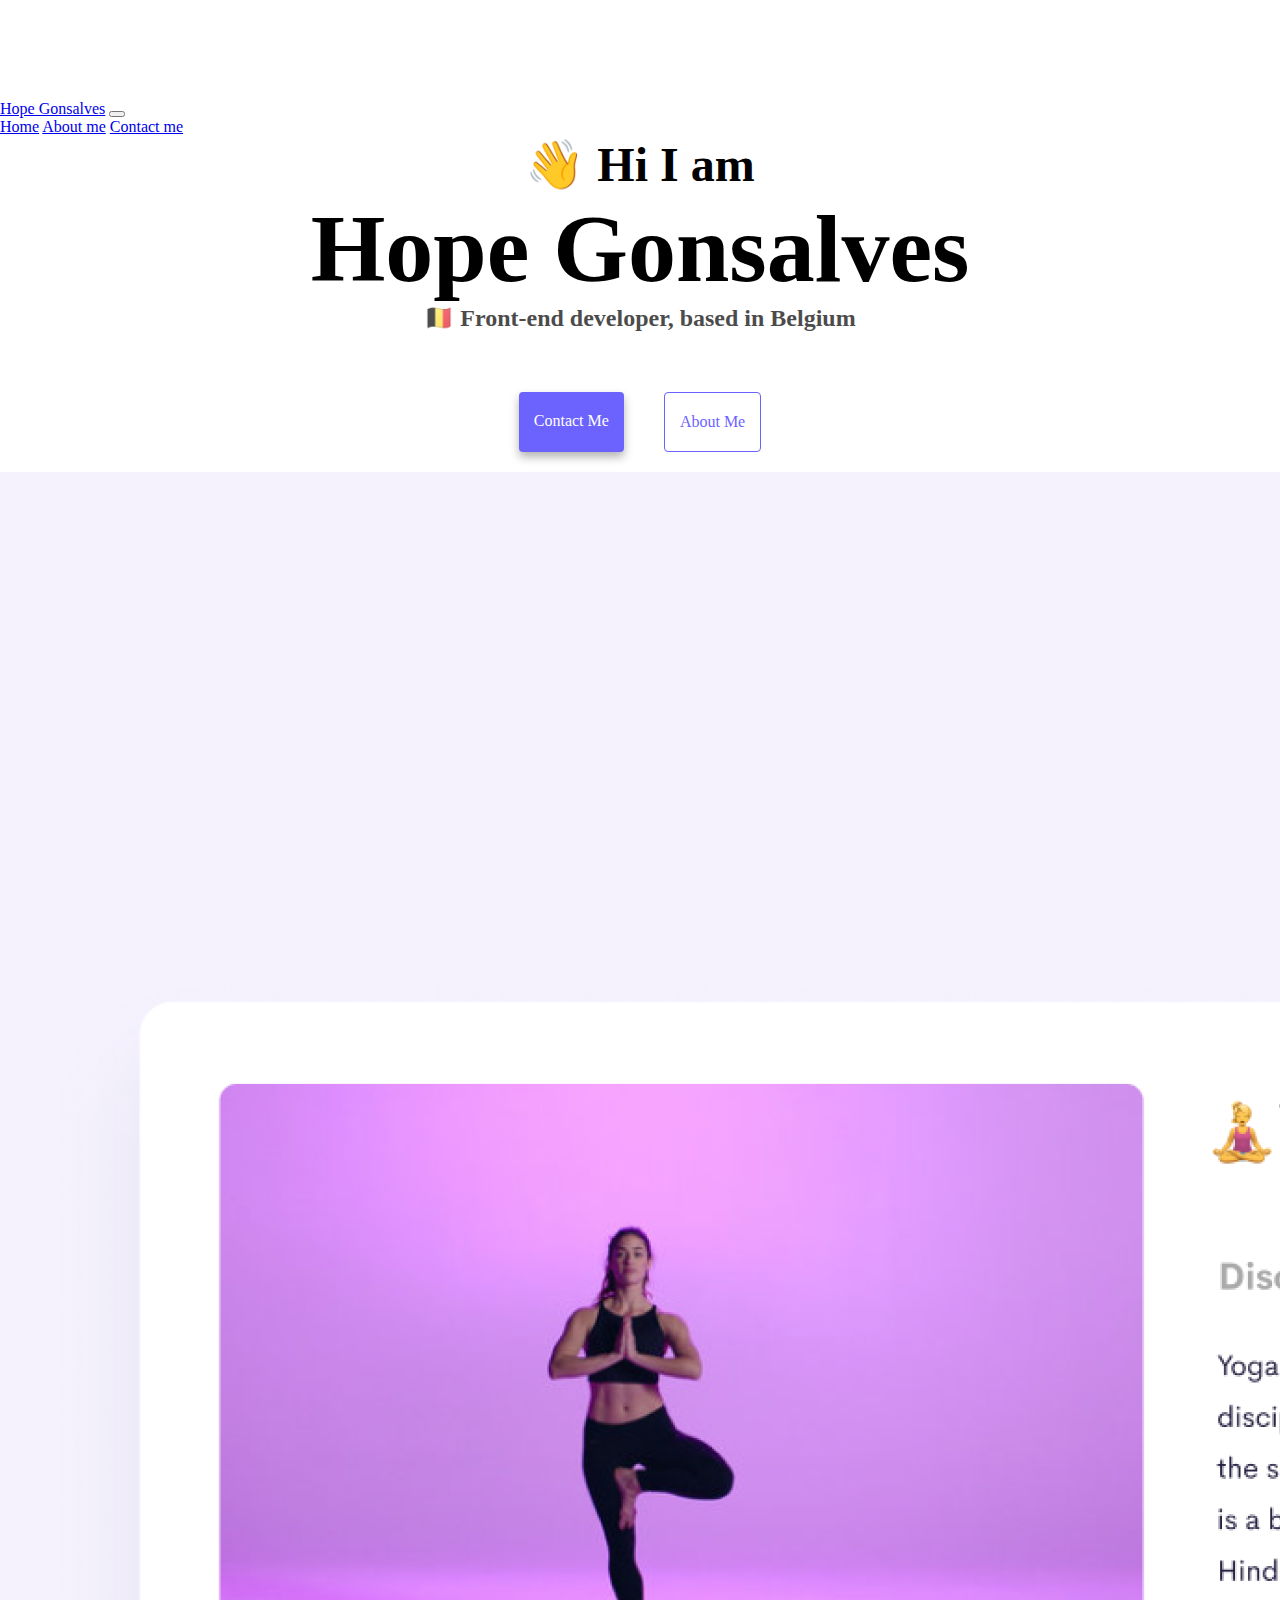
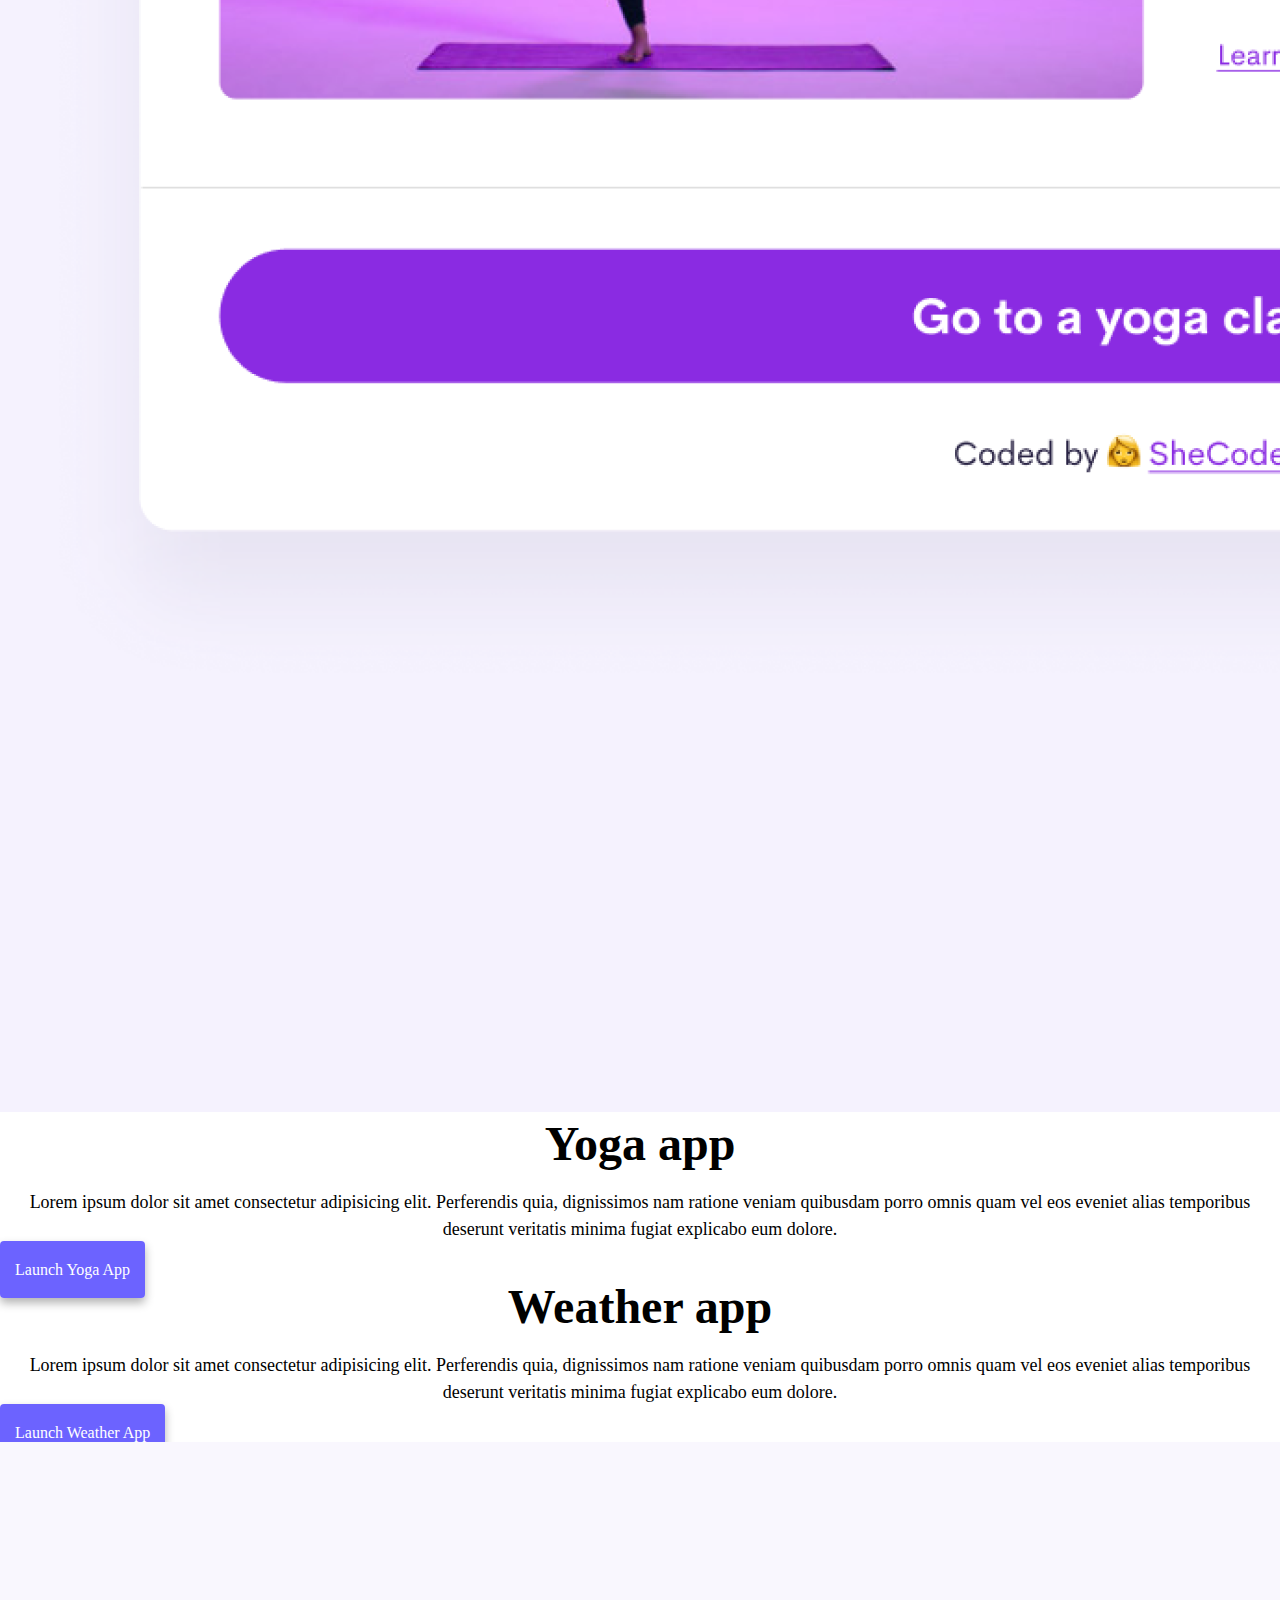
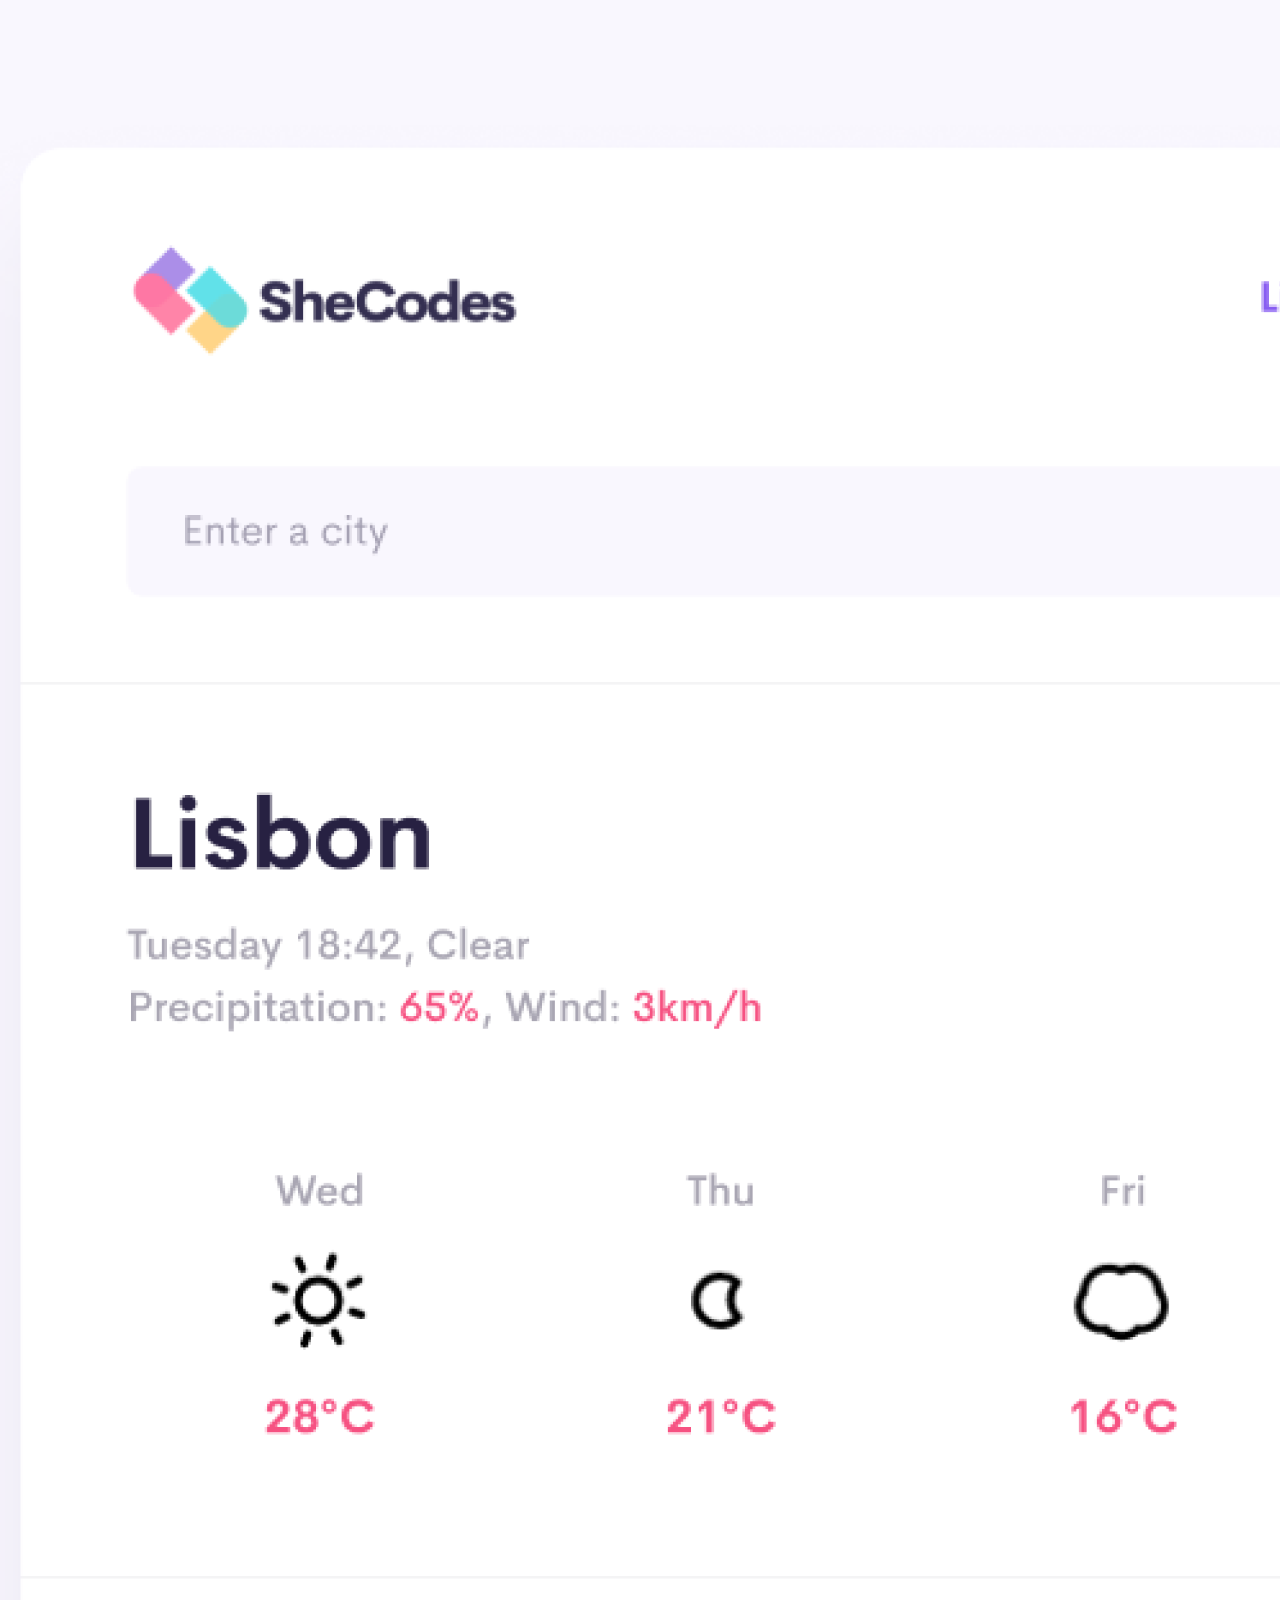
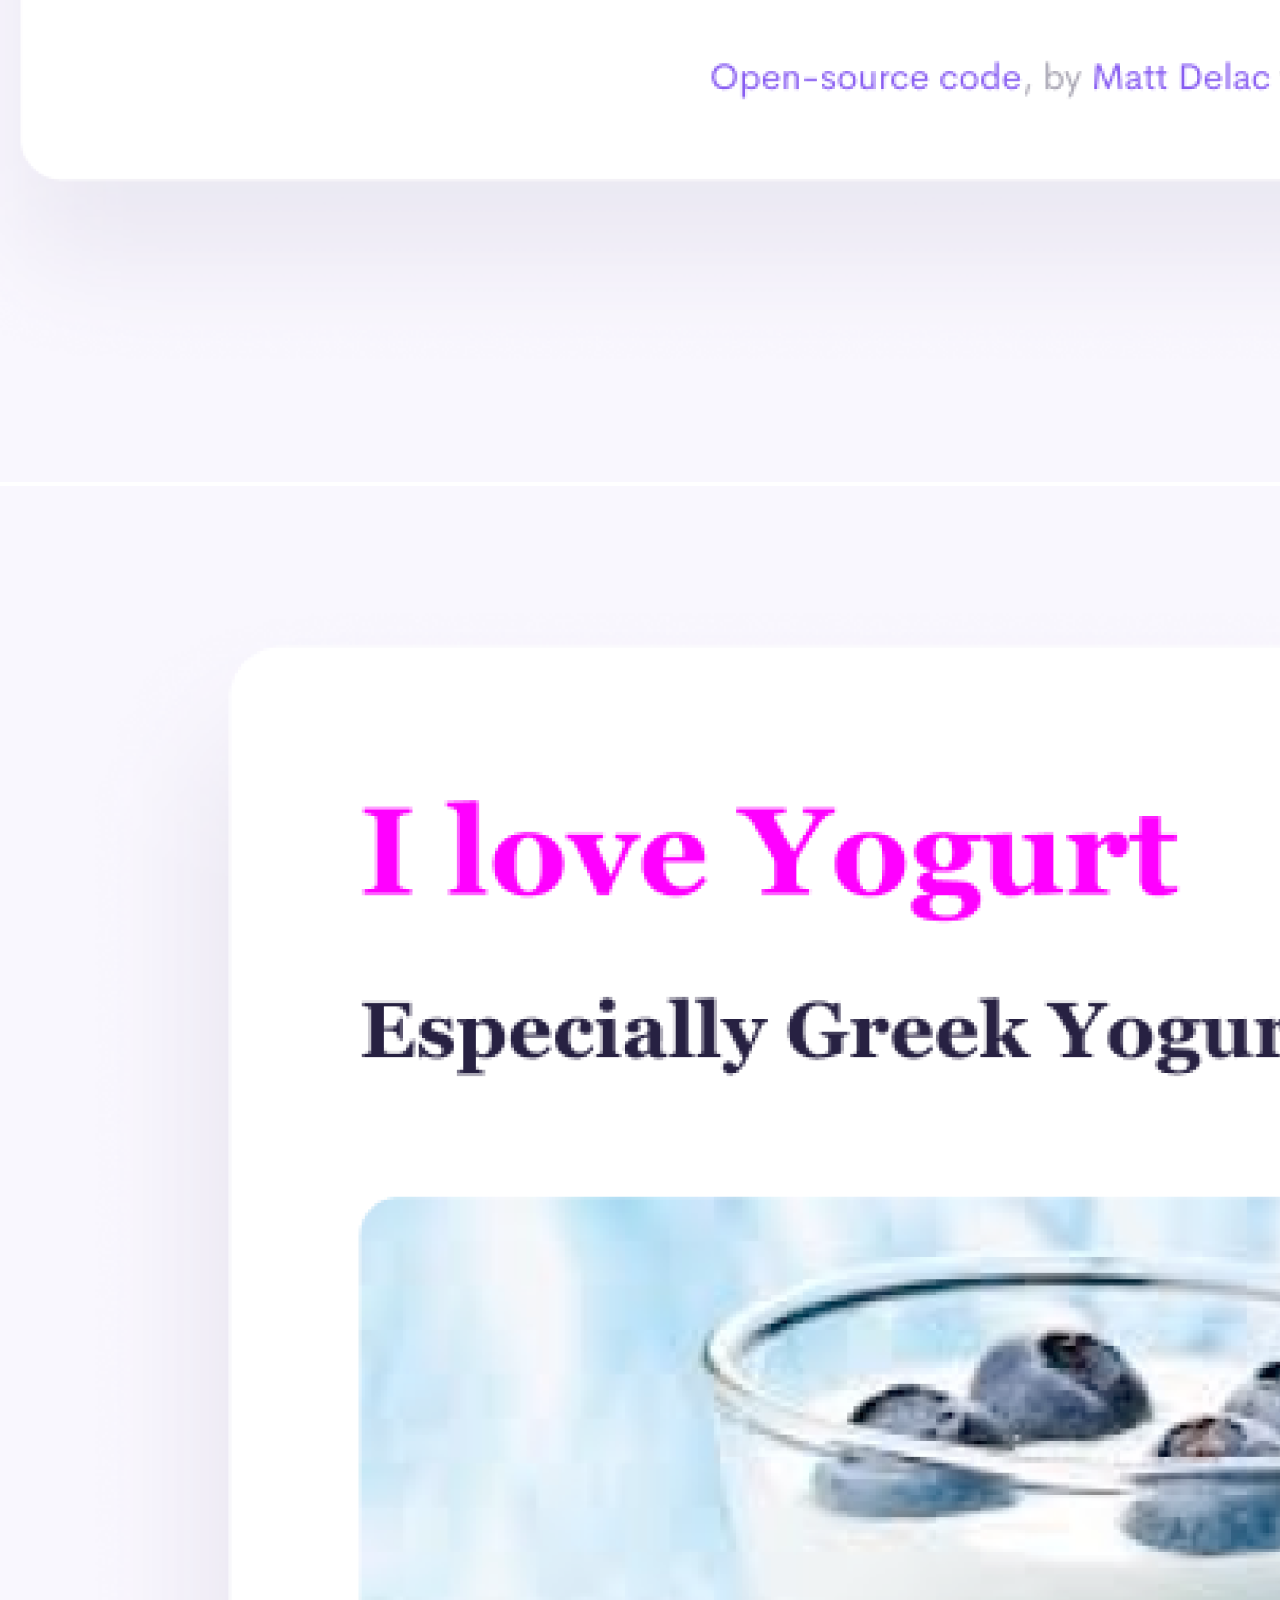
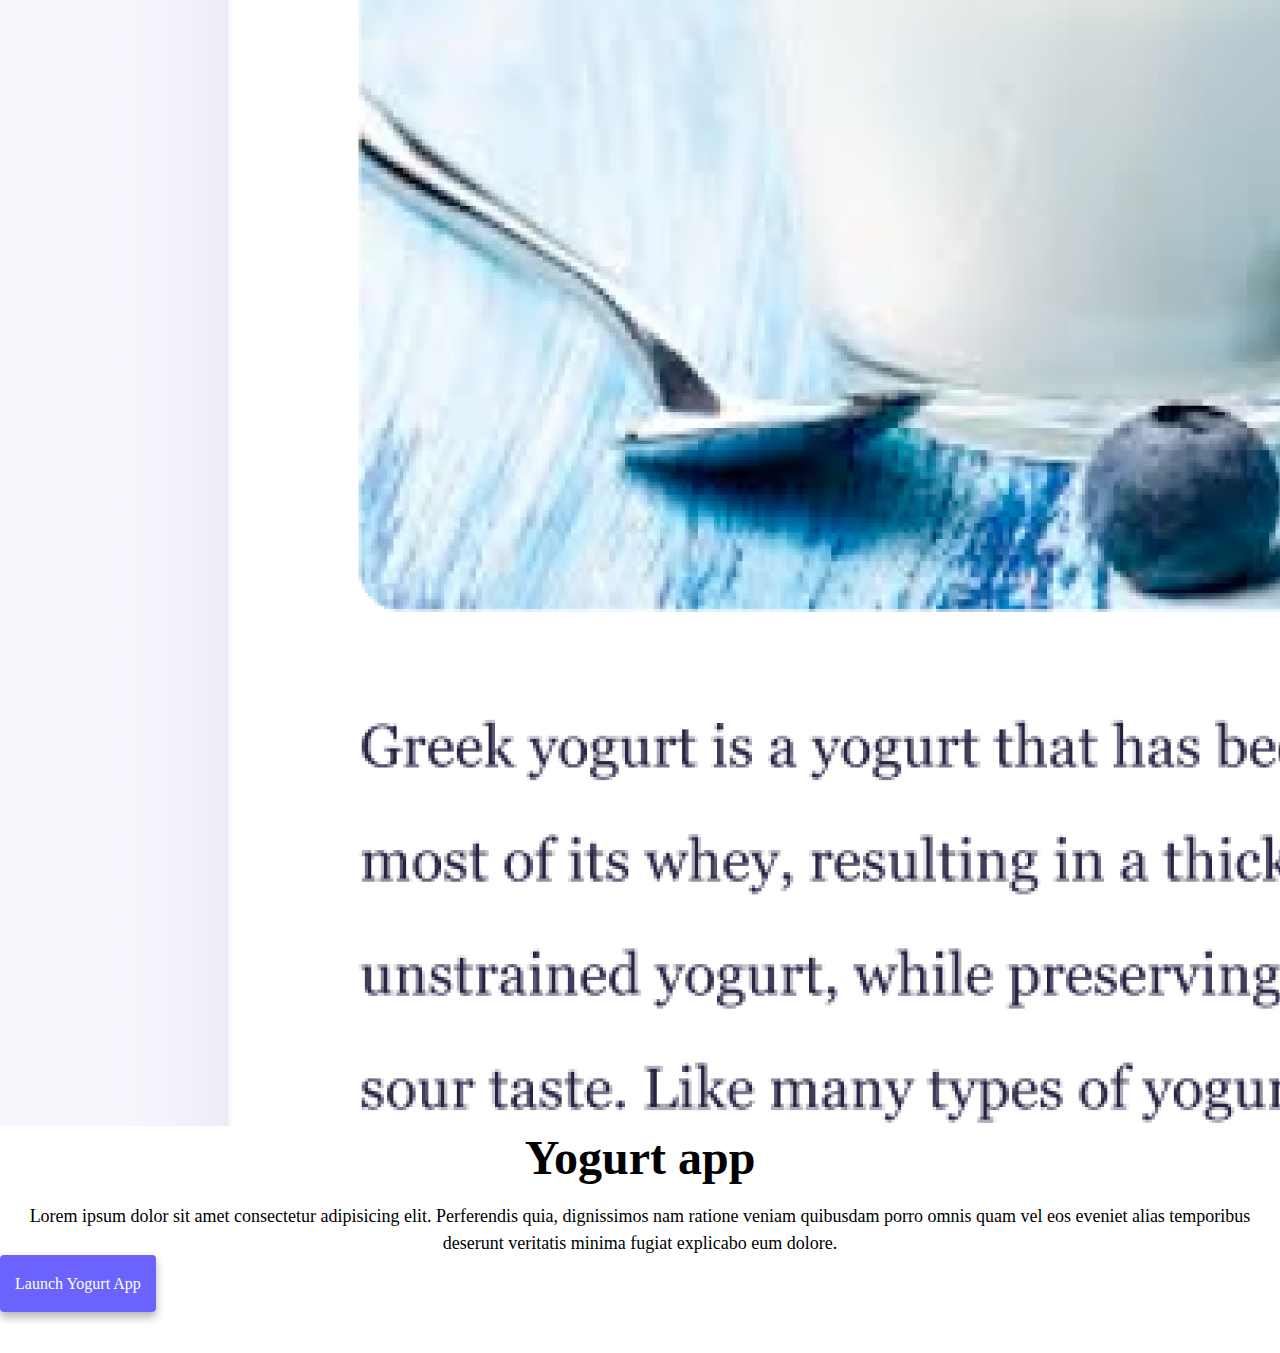
<file: index.html>
<!DOCTYPE html>
<html lang="en">
  <head>
    <meta charset="UTF-8" />
    <meta http-equiv="X-UA-Compatible" content="IE=edge" />
    <meta name="viewport" content="width=device-width, initial-scale=1.0" />
    <meta name="description" content="Check out front-end developer Hope Gonsalves and her projects. Contact for more information."/>
    <title>Front-end Developer Portfolio - Hope Gonsalves</title>

    <link
      href="https://cdn.jsdelivr.net/npm/bootstrap@5.1.3/dist/css/bootstrap.min.css"
      rel="stylesheet"
      integrity="sha384-1BmE4kWBq78iYhFldvKuhfTAU6auU8tT94WrHftjDbrCEXSU1oBoqyl2QvZ6jIW3"
      crossorigin="anonymous"
    />

    <script
      src="https://cdn.jsdelivr.net/npm/bootstrap@5.1.3/dist/js/bootstrap.bundle.min.js"
      integrity="sha384-ka7Sk0Gln4gmtz2MlQnikT1wXgYsOg+OMhuP+IlRH9sENBO0LRn5q+8nbTov4+1p"
      crossorigin="anonymous"
    ></script>
    <link rel="stylesheet" href="/style.css" />
  </head>
  <body>
    <nav class="navbar navbar-expand-lg fixed-top navbar-light bg-light">
      <div class="container">
        <a class="navbar-brand" href="#">Hope Gonsalves</a>
        <button
          class="navbar-toggler"
          type="button"
          data-bs-toggle="collapse"
          data-bs-target="#navbarNavAltMarkup"
          aria-controls="navbarNavAltMarkup"
          aria-expanded="false"
          aria-label="Toggle navigation"
        >
          <span class="navbar-toggler-icon"></span>
        </button>
        <div class="collapse navbar-collapse" id="navbarNavAltMarkup">
          <div class="navbar-nav">
            <a class="nav-link active" aria-current="page" href="/"
              >Home</a
            >
            <a class="nav-link" href="/about.html">About me</a>
            <a class="nav-link" href="/about.html#contact">Contact me</a>
          </div>
        </div>
      </div>
    </nav>

    <h2 class="small-subtitle">👋 Hi I am</h2>
    <h1 class="small-title">Hope Gonsalves</h1>
    <h3>🇧🇪 Front-end developer, based in Belgium</h3>
    <div class="navigation-links mb-5">
      <a href="/about.html#contact" title="Contact Hope" class="contact-link">Contact me</a>
      <a href="/about.html" title="About Hope" class="about-link">About me</a>
    </div>
    <div class="container">
      <div class="row">
       <div class="col-md-6"> <img alt="yoga project" src="images/yoga.png" class="img-fluid rounded d-none d-sm-block"></div>
       <div class="col-md-6"> <h2 class="center mb-3 small-subtitle text-sm-start">Yoga app</h2>
        <p class="project-text mb-3 text-sm-start">Lorem ipsum dolor sit amet consectetur adipisicing elit. Perferendis quia, dignissimos nam ratione veniam quibusdam porro omnis quam vel eos eveniet alias temporibus deserunt veritatis minima fugiat explicabo eum dolore.</p>
        <div class="mt-5">
        <a href="#" title="Go to Yoga App" class="project-links resize-link">Launch Yoga App</a>
        </div>
       </div>
       <div class="row mt-5">
          <div class="col-md-6"><h2 class="center mb-3 small-subtitle text-sm-start">Weather app</h2> <p class="project-text mb-3 text-sm-start">Lorem ipsum dolor sit amet consectetur adipisicing elit. Perferendis quia, dignissimos nam ratione veniam quibusdam porro omnis quam vel eos eveniet alias temporibus deserunt veritatis minima fugiat explicabo eum dolore.</p>
            <div class="mt-5 mb-5"><a href="#" title="Go to Weather App" class="project-links resize-link">Launch Weather App</a></div></div>
          <div class="col-md-6"> <img alt="weather project" src="images/weather.png" class="img-fluid rounded d-none d-sm-block">
          </div>
          <div class="row mt-5">
              <div class="col-md-6"> <img alt="yogurt project" src="images/yogurt.png" class="img-fluid rounded d-none d-sm-block"></div>
              <div class="col-md-6">  <h2 class="center mb-3  small-subtitle text-sm-start">Yogurt app</h2>     <p class="project-text mb-3 text-sm-start">Lorem ipsum dolor sit amet consectetur adipisicing elit. Perferendis quia, dignissimos nam ratione veniam quibusdam porro omnis quam vel eos eveniet alias temporibus deserunt veritatis minima fugiat explicabo eum dolore.</p>
               <div class="mt-5"> <a href="#" title="Go to Yogurt App" class="project-links resize-link">Launch Yogurt App</a></div>
              </div>
       </div>
  </body>
</html>
</file>
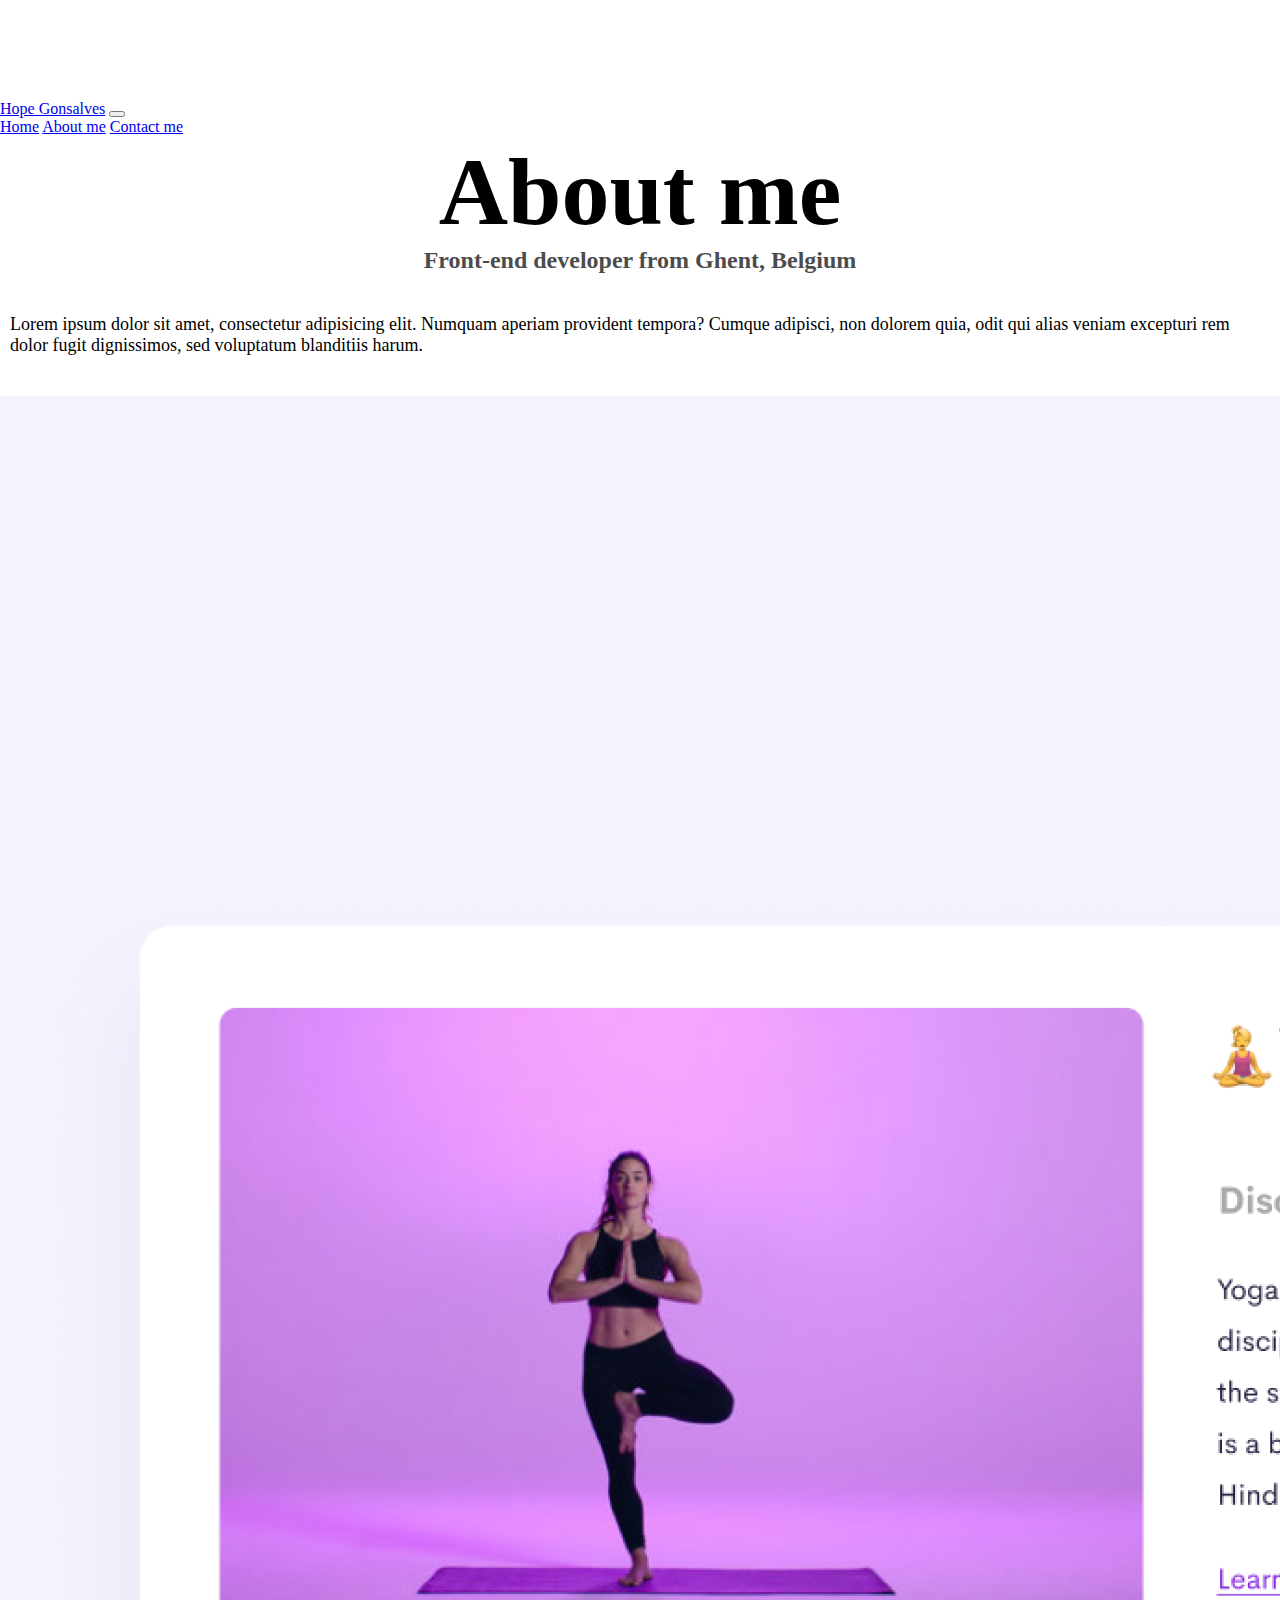
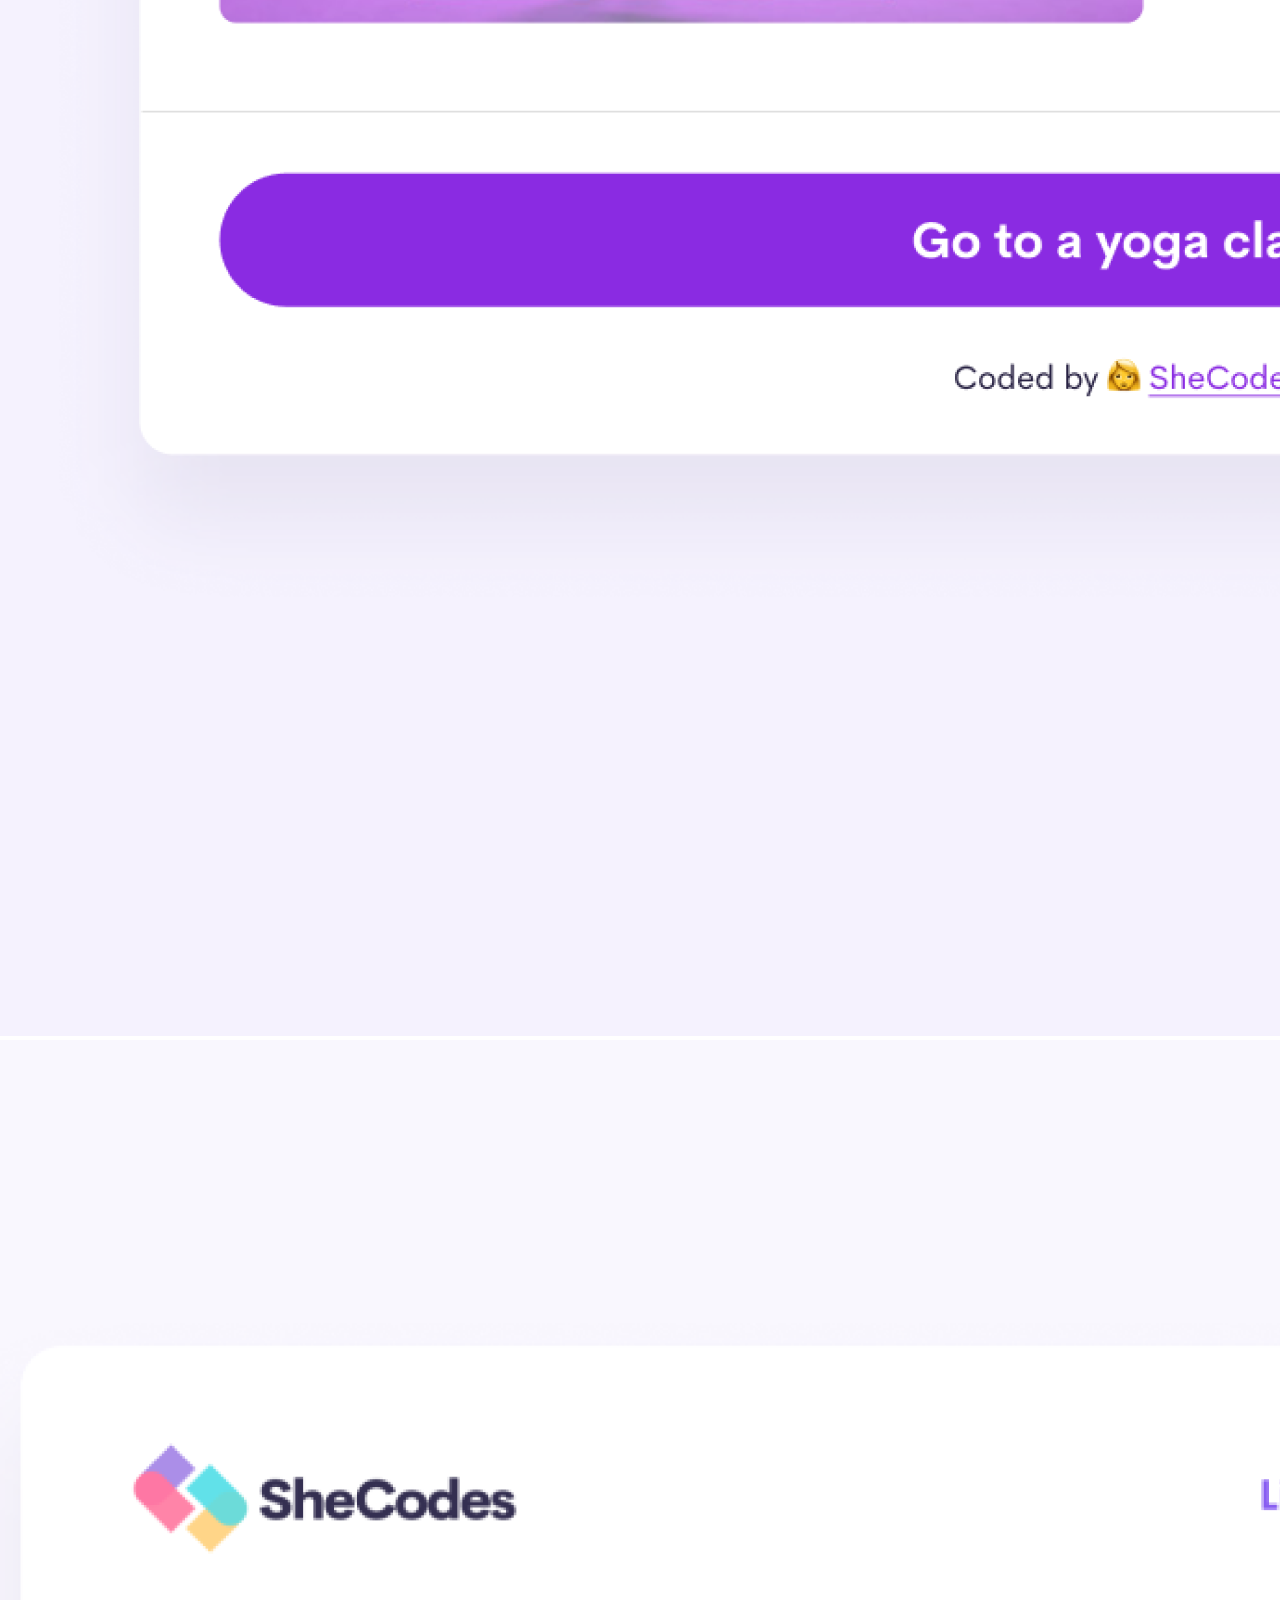
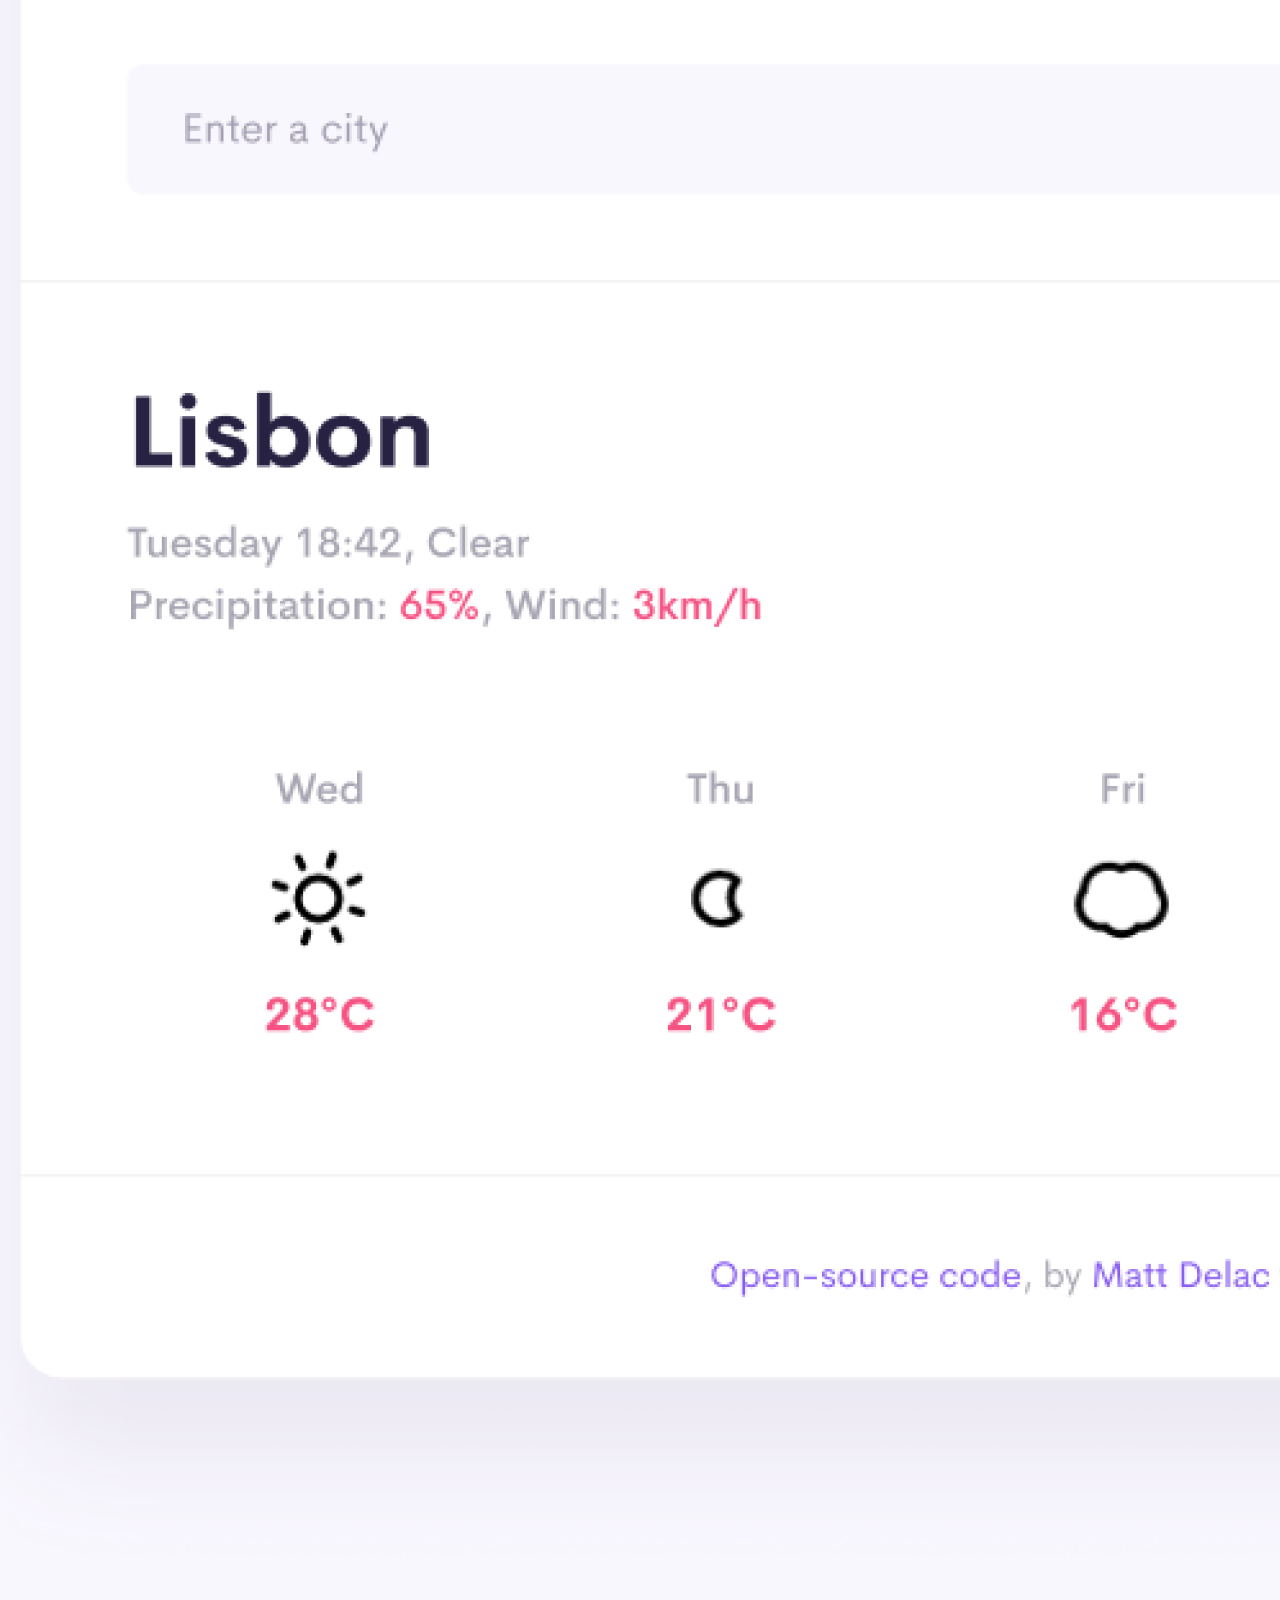
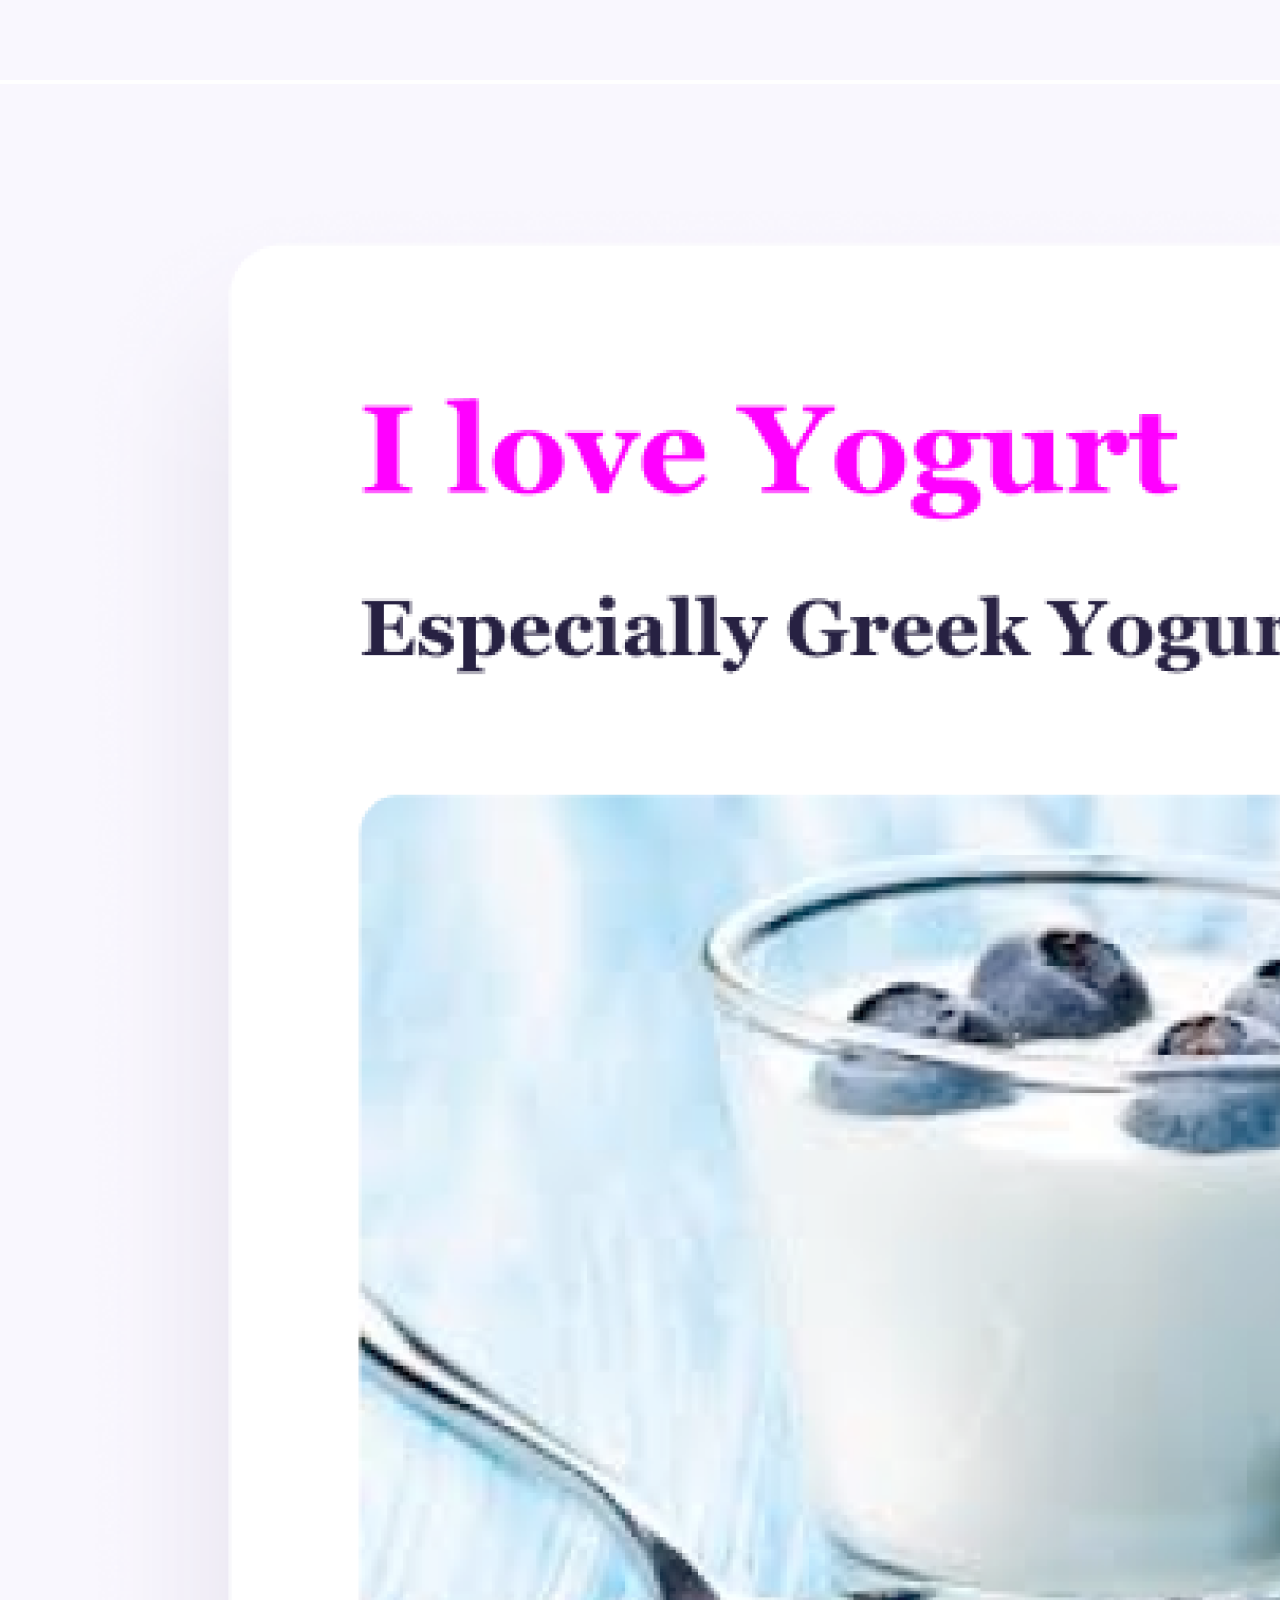
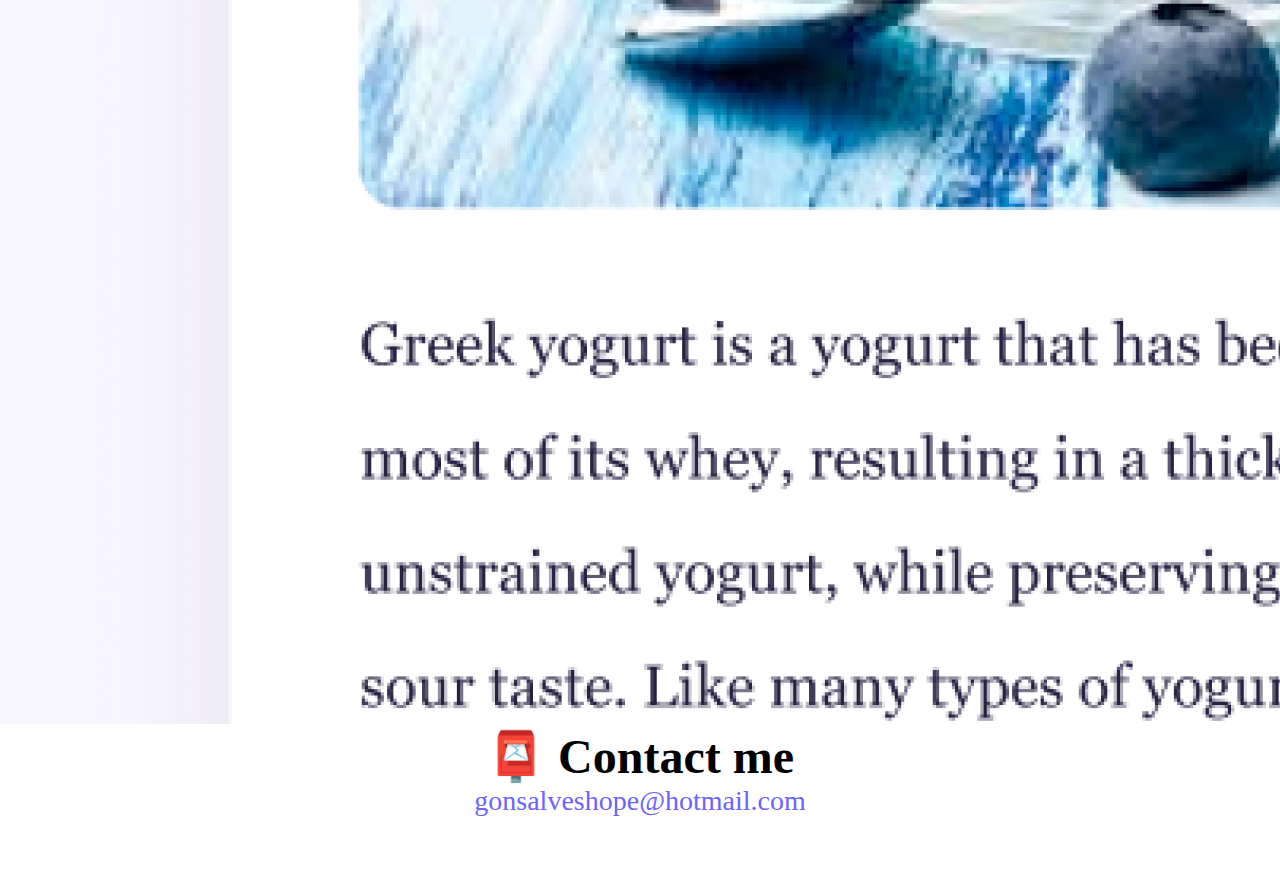
<file: about.html>
<!DOCTYPE html>
<html lang="en">
  <head>
    <meta charset="UTF-8" />
    <meta http-equiv="X-UA-Compatible" content="IE=edge" />
    <meta name="viewport" content="width=device-width, initial-scale=1.0" />
    <meta name="description" content="More information about Hope Gonsalves. Front-end developer from Belgium. Contact for more information"/>
    <link
      href="https://cdn.jsdelivr.net/npm/bootstrap@5.1.3/dist/css/bootstrap.min.css"
      rel="stylesheet"
      integrity="sha384-1BmE4kWBq78iYhFldvKuhfTAU6auU8tT94WrHftjDbrCEXSU1oBoqyl2QvZ6jIW3"
      crossorigin="anonymous"
    />

    <script
      src="https://cdn.jsdelivr.net/npm/bootstrap@5.1.3/dist/js/bootstrap.bundle.min.js"
      integrity="sha384-ka7Sk0Gln4gmtz2MlQnikT1wXgYsOg+OMhuP+IlRH9sENBO0LRn5q+8nbTov4+1p"
      crossorigin="anonymous"
    ></script>
    <link rel="stylesheet" href="/style.css" />
    <title>About me - Hope Gonsalves</title>
  </head>
  <body>
    <nav class="navbar navbar-expand-lg fixed-top navbar-light bg-light">
      <div class="container">
        <a class="navbar-brand" href="#">Hope Gonsalves</a>
        <button
          class="navbar-toggler"
          type="button"
          data-bs-toggle="collapse"
          data-bs-target="#navbarNavAltMarkup"
          aria-controls="navbarNavAltMarkup"
          aria-expanded="false"
          aria-label="Toggle navigation"
        >
          <span class="navbar-toggler-icon"></span>
        </button>
        <div class="collapse navbar-collapse" id="navbarNavAltMarkup">
          <div class="navbar-nav">
            <a class="nav-link active" aria-current="page" href="/"
              >Home</a
            >
            <a class="nav-link" href="/about.html">About me</a>
            <a class="nav-link" href="/about.html#contact">Contact me</a>
          </div>
        </div>
      </div>
    </nav>
    <h1>About me</h1>
    <h3>Front-end developer from Ghent, Belgium</h3>
    <div class="about-paragraphs text-center">
      <p>
        Lorem ipsum dolor sit amet, consectetur adipisicing elit. Numquam
        aperiam provident tempora? Cumque adipisci, non dolorem quia, odit qui
        alias veniam excepturi rem dolor fugit dignissimos, sed voluptatum
        blanditiis harum.
      </p>
    </div>
      <div class="container">
        <div class="row mb-5">
          <div class="col-sm-4">
            <img alt="yoga project"src="/images/yoga.png" class="img-fluid rounded p-2 shadow" />
          </div>
          <div class="col-sm-4">
            <img alt="weather project" src="/images/weather.png" class="img-fluid rounded p-2 shadow" />
          </div>
          <div class="col-sm-4">
            <img alt="yogurt project"src="/images/yogurt.png" class="img-fluid rounded p-2 shadow" />
          </div>
        </div>
      </div>
    </div>
    <div id="contact">
      <h2>📮 Contact me</h2>
      <a href="mailto:gonsalveshope@hotmail.com" class="email-link" title="Send a mail">
        gonsalveshope@hotmail.com
      </a>
    </div>
  </body>
</html>
</file>
<file: style.css>
:root {
  --primary-color: #6c63ff;
  --secondary-color: #f5f2fe;
  --box-shadow: 0 5px 10px rgba(0, 0, 0, 0.3);
}
@media (max-width: 576px) {
  .small-title {
    font-size: 48px;
  }
  .small-subtitle {
    font-size: 32px;
  }
  .resize-link {
    display: block;
    text-align: center;
    margin: 0 20px;
  }
}

body {
  margin: 60px auto;
  margin-top: 100px;
}

h1,
h2,
h3 {
  text-align: center;
  margin: 0;
}

h1 {
  font-size: 96px;
}

h2 {
  font-size: 48px;
}

h3 {
  font-size: 24px;
  opacity: 0.7;
}
.center {
  text-align: center;
}
.project-text {
  font-size: 18px;
  line-height: 1.5;
  text-align: center;
}
.navigation-links {
  display: flex;
  margin-top: 40px;
  justify-content: center;
}

.navigation-links a {
  margin: 20px;
  border-radius: 4px;
  padding: 20px 15px;
  text-decoration: none;
  text-transform: capitalize;
}

.contact-link {
  background: var(--primary-color);
  box-shadow: var(--box-shadow);
  color: white;
}

.about-link {
  color: var(--primary-color);
  border: 1px solid var(--primary-color);
}

.homepage-link {
  color: var(--primary-color);
  text-align: center;
  display: block;
}

.about-paragraphs {
  display: flex;
  margin: 30px 0;
  font-size: 18px;
}

.about-paragraphs p {
  margin: 10px;
}

.email-link {
  display: flex;
  justify-content: center;
  color: var(--primary-color);
  font-size: 28px;
  text-decoration: none;
}

.email-link:hover {
  text-decoration: underline;
}
.project-links {
  background: var(--primary-color);
  box-shadow: var(--box-shadow);
  color: white;
  border-radius: 4px;
  padding: 20px 15px;
  text-decoration: none;
  text-transform: capitalize;
}
</file>
